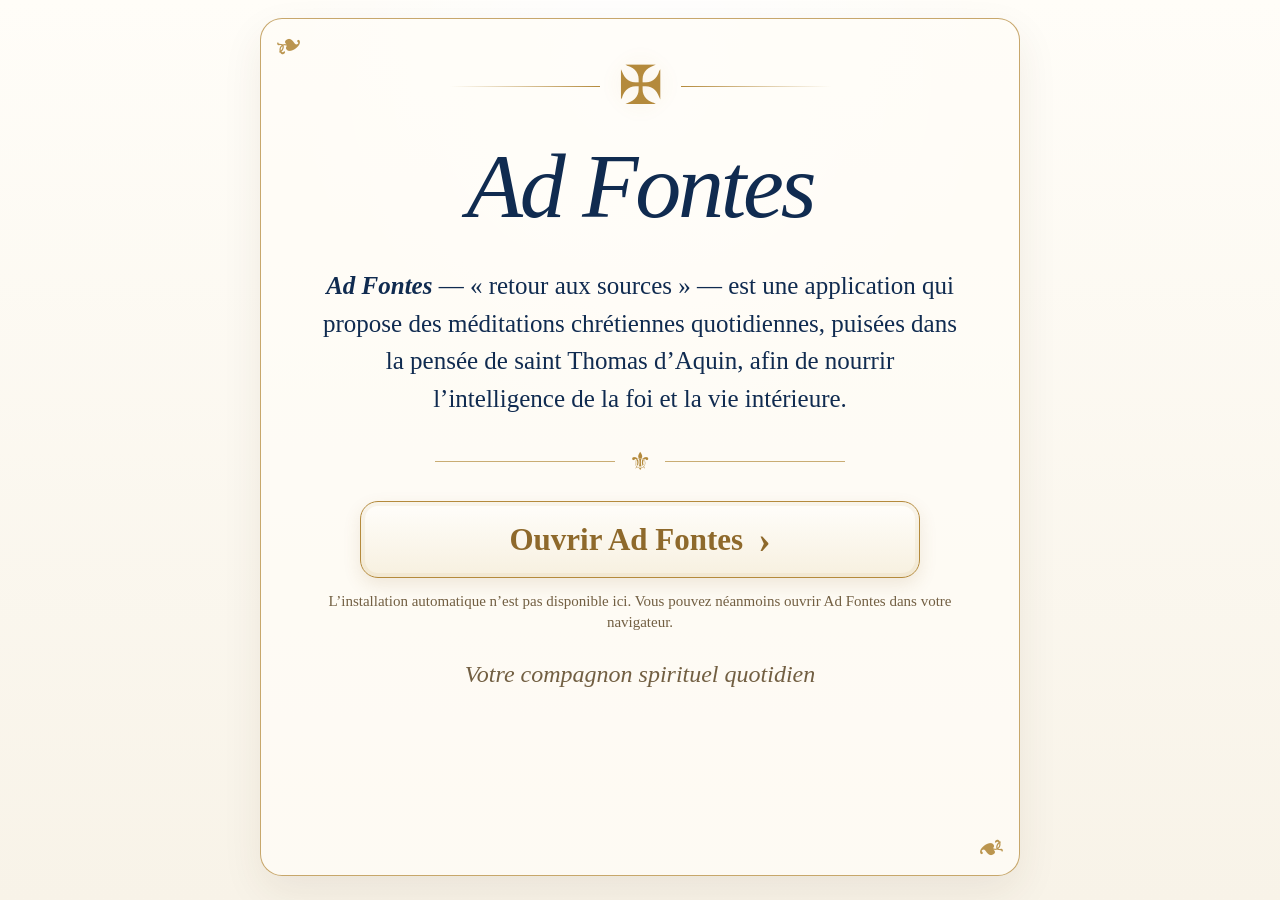
<file: installer/index.html>
<!doctype html>
<html lang="fr">
<head>
  <meta charset="utf-8" />
  <meta name="viewport" content="width=device-width, initial-scale=1, viewport-fit=cover" />
  <meta name="theme-color" content="#f6f1e6" />
  <meta name="description" content="Installer Ad Fontes, votre compagnon spirituel quotidien." />
  <meta name="apple-mobile-web-app-capable" content="yes" />
  <meta name="apple-mobile-web-app-status-bar-style" content="default" />
  <meta name="apple-mobile-web-app-title" content="Ad Fontes" />
  <link rel="manifest" href="../manifest.webmanifest" />
  <link rel="icon" href="../icon.svg" type="image/svg+xml" />
  <link rel="apple-touch-icon" href="../icon.svg" />
  <title>Ad Fontes — Installer l’application</title>
  <style>
    :root{
      --paper:#f8f3e8;
      --paper-2:#fffdf7;
      --ink:#102b50;
      --gold:#b48a3c;
      --gold-dark:#8e692b;
      --muted:#725f42;
    }
    *{box-sizing:border-box}
    html,body{margin:0;min-height:100%;background:var(--paper);color:var(--ink)}
    body{
      font-family:Georgia,"Times New Roman",serif;
      background:
        radial-gradient(circle at 50% 8%,rgba(255,255,255,.92),transparent 34%),
        linear-gradient(180deg,#fffdf8 0%,var(--paper) 100%);
      padding:max(18px,env(safe-area-inset-top)) 16px max(24px,env(safe-area-inset-bottom));
    }
    .page{
      width:min(760px,100%);
      min-height:calc(100vh - 42px);
      margin:0 auto;
      border:1.5px solid rgba(180,138,60,.75);
      border-radius:22px;
      padding:38px clamp(20px,6vw,58px) 34px;
      position:relative;
      overflow:hidden;
      background:rgba(255,253,247,.72);
      box-shadow:0 16px 40px rgba(79,55,20,.08);
    }
    .page::before,.page::after{
      position:absolute;
      color:var(--gold);
      font-size:34px;
      line-height:1;
      opacity:.9;
    }
    .page::before{content:"❧";left:14px;top:10px;transform:rotate(-25deg)}
    .page::after{content:"❧";right:14px;bottom:10px;transform:rotate(155deg)}
    .cross-wrap{display:flex;align-items:center;justify-content:center;gap:18px;margin:2px 0 20px;color:var(--gold)}
    .cross-wrap::before,.cross-wrap::after{content:"";height:1px;flex:0 1 150px;background:linear-gradient(90deg,transparent,var(--gold))}
    .cross-wrap::after{background:linear-gradient(90deg,var(--gold),transparent)}
    .cross{font-size:54px;line-height:1;text-shadow:0 0 22px rgba(180,138,60,.12)}
    h1{margin:0;text-align:center;font-size:clamp(54px,10vw,92px);font-weight:500;font-style:italic;letter-spacing:-.035em;color:var(--ink)}
    .intro{
      max-width:650px;
      margin:28px auto 30px;
      font-size:clamp(19px,3.4vw,25px);
      line-height:1.5;
      text-align:center;
      text-wrap:pretty;
    }
    .intro strong{font-style:italic}
    .ornament{display:flex;align-items:center;justify-content:center;gap:14px;color:var(--gold);margin:8px auto 25px}
    .ornament::before,.ornament::after{content:"";height:1px;width:min(180px,30vw);background:var(--gold);opacity:.7}
    .ornament span{font-size:25px}
    .install-button{
      width:min(560px,100%);
      display:flex;
      align-items:center;
      justify-content:center;
      gap:15px;
      margin:0 auto;
      padding:19px 25px;
      border:1.5px solid var(--gold);
      border-radius:18px;
      color:var(--gold-dark);
      background:linear-gradient(180deg,#fffefb,#f7f0df);
      font:600 clamp(22px,4vw,31px)/1.15 Georgia,"Times New Roman",serif;
      cursor:pointer;
      box-shadow:0 7px 18px rgba(130,91,31,.12), inset 0 0 0 4px rgba(180,138,60,.08);
      transition:transform .15s ease,box-shadow .15s ease,opacity .15s ease;
      -webkit-tap-highlight-color:transparent;
    }
    .install-button:not(:disabled):active{transform:translateY(1px);box-shadow:0 3px 9px rgba(130,91,31,.12)}
    .install-button:disabled{opacity:.58;cursor:default}
    .arrow{font-size:1.2em;line-height:1}
    .status{min-height:24px;margin:13px auto 0;text-align:center;font-size:15px;color:var(--muted);line-height:1.4}
    .ios-help,.fallback-help{
      display:none;
      width:min(560px,100%);
      margin:18px auto 0;
      padding:17px 18px;
      border:1px solid rgba(180,138,60,.45);
      border-radius:14px;
      background:rgba(255,255,255,.6);
      color:#4e4333;
      font-size:16px;
      line-height:1.5;
      text-align:left;
    }
    .ios-help.show,.fallback-help.show{display:block}
    .help-title{display:block;color:var(--ink);font-weight:700;margin-bottom:6px;text-align:center}
    .tagline{text-align:center;color:var(--muted);font-style:italic;font-size:clamp(18px,3.3vw,24px);margin:28px 0 4px}
    .open-link{display:inline-block;margin-top:10px;color:var(--ink);text-decoration-thickness:1px;text-underline-offset:3px}
    @media (max-width:520px){
      body{padding-left:10px;padding-right:10px}
      .page{border-radius:16px;padding:26px 16px 28px}
      .cross{font-size:45px}
      .intro{margin-top:20px}
      .install-button{border-radius:15px;padding:17px 16px}
    }
  </style>
</head>
<body>
  <main class="page">
    <div class="cross-wrap" aria-hidden="true"><span class="cross">✠</span></div>
    <h1>Ad Fontes</h1>

    <p class="intro"><strong>Ad Fontes</strong> — « retour aux sources » — est une application qui propose des méditations chrétiennes quotidiennes, puisées dans la pensée de saint Thomas d’Aquin, afin de nourrir l’intelligence de la foi et la vie intérieure.</p>

    <div class="ornament" aria-hidden="true"><span>⚜</span></div>

    <button id="installButton" class="install-button" type="button" disabled>
      <span id="installLabel">Préparation de l’installation…</span>
      <span class="arrow" aria-hidden="true">›</span>
    </button>
    <p id="status" class="status" aria-live="polite"></p>

    <div id="iosHelp" class="ios-help">
      <span class="help-title">Installer sur iPhone ou iPad</span>
      Dans Safari, touchez le bouton <strong>Partager</strong>, puis choisissez <strong>Sur l’écran d’accueil</strong> et confirmez avec <strong>Ajouter</strong>.
    </div>

    <div id="fallbackHelp" class="fallback-help">
      <span class="help-title">Installation depuis le navigateur</span>
      Si la fenêtre d’installation n’apparaît pas, ouvrez le menu de votre navigateur puis choisissez <strong>Installer l’application</strong> ou <strong>Ajouter à l’écran d’accueil</strong>.
      <div style="text-align:center"><a class="open-link" href="../index.html">Ouvrir Ad Fontes</a></div>
    </div>

    <p class="tagline">Votre compagnon spirituel quotidien</p>
  </main>

  <script>
    const button = document.getElementById('installButton');
    const label = document.getElementById('installLabel');
    const status = document.getElementById('status');
    const iosHelp = document.getElementById('iosHelp');
    const fallbackHelp = document.getElementById('fallbackHelp');
    let deferredPrompt = null;

    const isIOS = /iphone|ipad|ipod/i.test(navigator.userAgent) || (navigator.platform === 'MacIntel' && navigator.maxTouchPoints > 1);
    const isStandalone = () => window.matchMedia('(display-mode: standalone)').matches || navigator.standalone === true;

    function setOpenMode(){
      button.disabled = false;
      label.textContent = 'Ouvrir Ad Fontes';
      status.textContent = 'L’application est déjà installée sur cet appareil.';
      button.onclick = () => { window.location.href = '../index.html'; };
    }

    if(isStandalone()){
      setOpenMode();
    } else if(isIOS){
      button.disabled = false;
      label.textContent = 'Installer l’application';
      status.textContent = 'Installation en quelques secondes depuis Safari.';
      button.onclick = () => {
        iosHelp.classList.add('show');
        iosHelp.scrollIntoView({behavior:'smooth',block:'nearest'});
      };
    } else {
      button.onclick = async () => {
        if(!deferredPrompt){
          fallbackHelp.classList.add('show');
          fallbackHelp.scrollIntoView({behavior:'smooth',block:'nearest'});
          return;
        }
        deferredPrompt.prompt();
        const choice = await deferredPrompt.userChoice;
        deferredPrompt = null;
        if(choice.outcome === 'accepted'){
          label.textContent = 'Installation en cours…';
          button.disabled = true;
          status.textContent = 'Ad Fontes va apparaître parmi vos applications.';
        } else {
          label.textContent = 'Installer l’application';
          button.disabled = false;
          status.textContent = 'Vous pourrez relancer l’installation à tout moment.';
        }
      };

      window.addEventListener('beforeinstallprompt', event => {
        event.preventDefault();
        deferredPrompt = event;
        button.disabled = false;
        label.textContent = 'Installer l’application';
        status.textContent = 'Touchez le bouton pour installer Ad Fontes.';
      });

      setTimeout(() => {
        if(!deferredPrompt && !isStandalone()){
          button.disabled = false;
          label.textContent = 'Installer l’application';
          status.textContent = 'Touchez le bouton pour installer Ad Fontes.';
        }
      }, 1800);
    }

    window.addEventListener('appinstalled', () => {
      deferredPrompt = null;
      setOpenMode();
    });

    if('serviceWorker' in navigator){
      window.addEventListener('load', async () => {
        try{
          const reg = await navigator.serviceWorker.register('../service-worker.js',{scope:'../',updateViaCache:'none'});
          await reg.update();
        }catch(_){
          status.textContent = 'L’installation automatique n’est pas disponible ici. Vous pouvez néanmoins ouvrir Ad Fontes dans votre navigateur.';
          button.disabled = false;
          label.textContent = 'Ouvrir Ad Fontes';
          button.onclick = () => { window.location.href = '../index.html'; };
        }
      });
    }
  </script>
</body>
</html>
</file>
